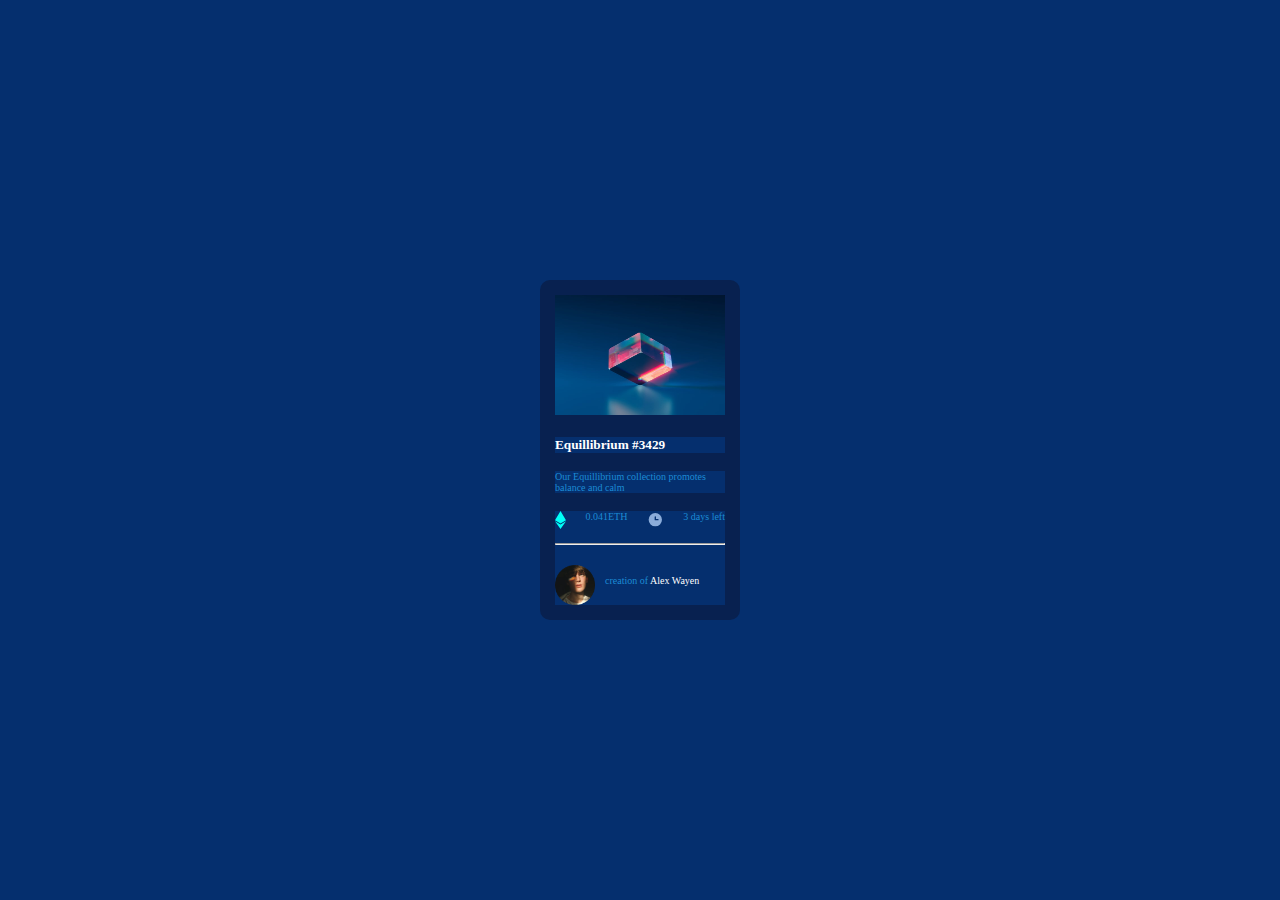
<file: index.html>
<!DOCTYPE html>
<html lang="en">
<head>
    <meta charset="UTF-8">
    <meta name="viewport" content="width=device-width, initial-scale=1.0">
    <title>WELCOME</title>
    <link rel="stylesheet" href="index.css">
</head>
<body>
    <div class="home">
        <div class="card">
        <img src="image-equilibrium.jpg" alt="" height="120px" width="170px">
        <br><br>
        <h5>Equillibrium #3429</h5><br>
        <p>Our Equillibrium collection promotes balance and calm</p>
        <br>
        <div class="icons">
        <i><svg width="11" height="18" xmlns="http://www.w3.org/2000/svg"><path d="M11 10.216 5.5 18 0 10.216l5.5 3.263 5.5-3.262ZM5.5 0l5.496 9.169L5.5 12.43 0 9.17 5.5 0Z" fill="#00FFF8"/></svg></i>
        <p>0.041ETH</p>
        <i><svg width="17" height="17" xmlns="http://www.w3.org/2000/svg"><path d="M8.305 2.007a6.667 6.667 0 1 0 0 13.334 6.667 6.667 0 0 0 0-13.334Zm2.667 7.334H8.305a.667.667 0 0 1-.667-.667V6.007a.667.667 0 0 1 1.334 0v2h2a.667.667 0 0 1 0 1.334Z" fill="#8BACD9"/></svg></i>
        <p>3 days left</p>
    </div>
    <hr>
    <div class="profile">
    <img src="image-avatar.png" alt="" height="40px" width="40px">
    <p>creation of <span>Alex Wayen</span></p>
    </div>
</div>
</div>
</body>
</html>
</file>
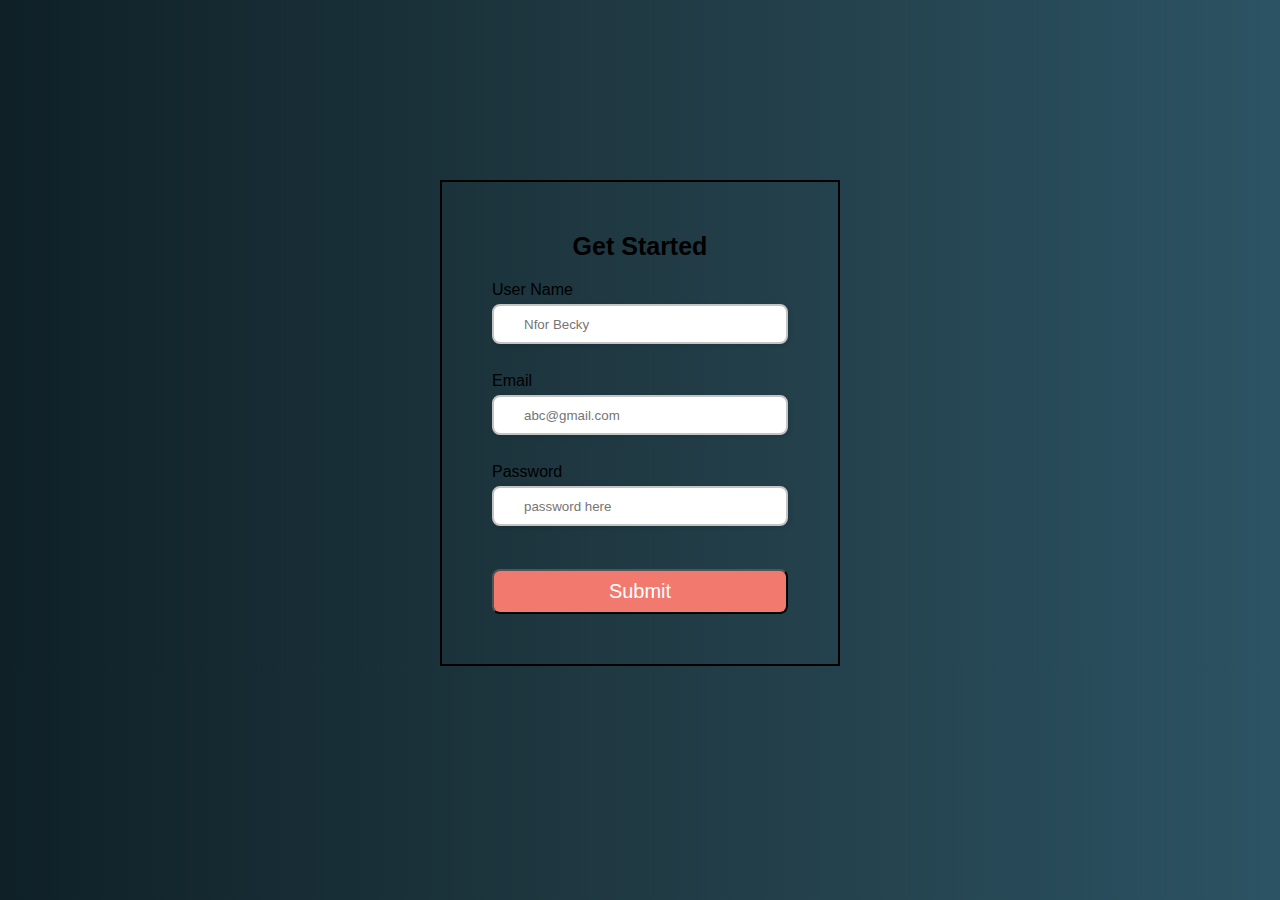
<file: login.html>
<!DOCTYPE html>
<html lang="en">
<head>
    <meta charset="UTF-8">
    <meta name="viewport" content="width=device-width, initial-scale=1.0">
    <title>Login page</title>
    <link rel="stylesheet" href="login.css">
    <script defer src="login.js"></script>
</head>
<body>
        <div class="container">
            <form id="form">
            <h1>Get Started</h1>
            <div class="input-control">
                <label for="username">User Name</label>
                <input
                    type="text"
                    name="username"
                    id="username" 
                    placeholder="Nfor Becky">
                <div class="error"></div> 
            </div>

            <div class="input-control">
                <label for="email">Email</label>
                <input
                    type="email"
                    name="email"
                    id="email" 
                    placeholder="abc@gmail.com">
                <div class="error"></div>
            </div>

            <div class="input-control">
                <label for="password">Password</label>
                <input
                    type="password" 
                    name="password"
                    id="password" 
                    placeholder="password here">
                <div class="error"></div>
            </div>
            <button type="submit">Submit</button>
        </form>
        </div>
</body>
</html>
</file>
<file: index.css>
*{
    padding: 0;
    margin: 0;
    box-sizing: border-box;
    background-color: rgb(5, 47, 110);
}
.home{
    height: 360px;
    width: 220px;
    padding: 10px;
    position: absolute;
    top: 50%;
    left: 50%;
    transform: translate(-50%, -50%);
}
.card{
    padding: 15px;
    border-radius: 10px;
    background: rgb(8, 33, 80);
}
.card img{
    
}
.icons{
    display: flex;
    padding-bottom: 10px;
    justify-content: space-between;
}
h5{
    color: white;
}
.profile{
    display: flex;
    padding-top: 20px;
}
span{
    color: white;
}
p{
    font-size: 10px;
    color: rgb(28, 139, 212);
}
.profile p{
    padding: 10px 0 10px  10px;
}
</file>
<file: login.css>
*{
    margin: 0;
    padding: 0;
    box-sizing: border-box;
}
body{
    font-family: sans-serif;
    background: linear-gradient(to right, #0f2027, #203a43, #2c5364);
}
form{
    display: flex;
    flex-direction: column;
    max-width: 400px;
    border: 2px solid black;
    padding: 50px;
    margin: 20vh auto 0 auto;
}
h1{
    font-size: 25px;
    font-weight: bold;
    margin-bottom: 20px;
    text-align: center;
}
label{
    display: block;
    margin-bottom: 5px;
}
.input-control input{
    width: 100%;
    height: 40px;
    border-radius: 8px;
    outline: none;
    border: 2px solid #c4c4c4;
    padding: 0 30px;
    box-shadow: 2px 2px 4px rgba(0, 0, 0, 0.1);    
}
.input-control{
    position: relative;
    margin-bottom: 15px;
}
input:focus{
    border: 2px solid #f2796e;
}
button{
    margin-top: 15px;
    width: 100%;
    height: 45px;
    background-color: #f2796e;
    border-radius: 2px solid #f2796e;
    border-radius: 8px;
    color: #fff;
    font-size: 20px;
    cursor: pointer;
    box-shadow: 2px 2px 4px rgbe(0, 0, 0, 0.1);
    transition: all0.1s ease;
}
button:hover{
    opacity: 0.8;
}
.input-control.success input {
    border-color: #09c372;
}

.input-control.error input {
    border-color: #ff3860;
}

.input-control .error {
    color: #ff3860;
    font-size: 9px;
    height: 13px;
}
</file>
